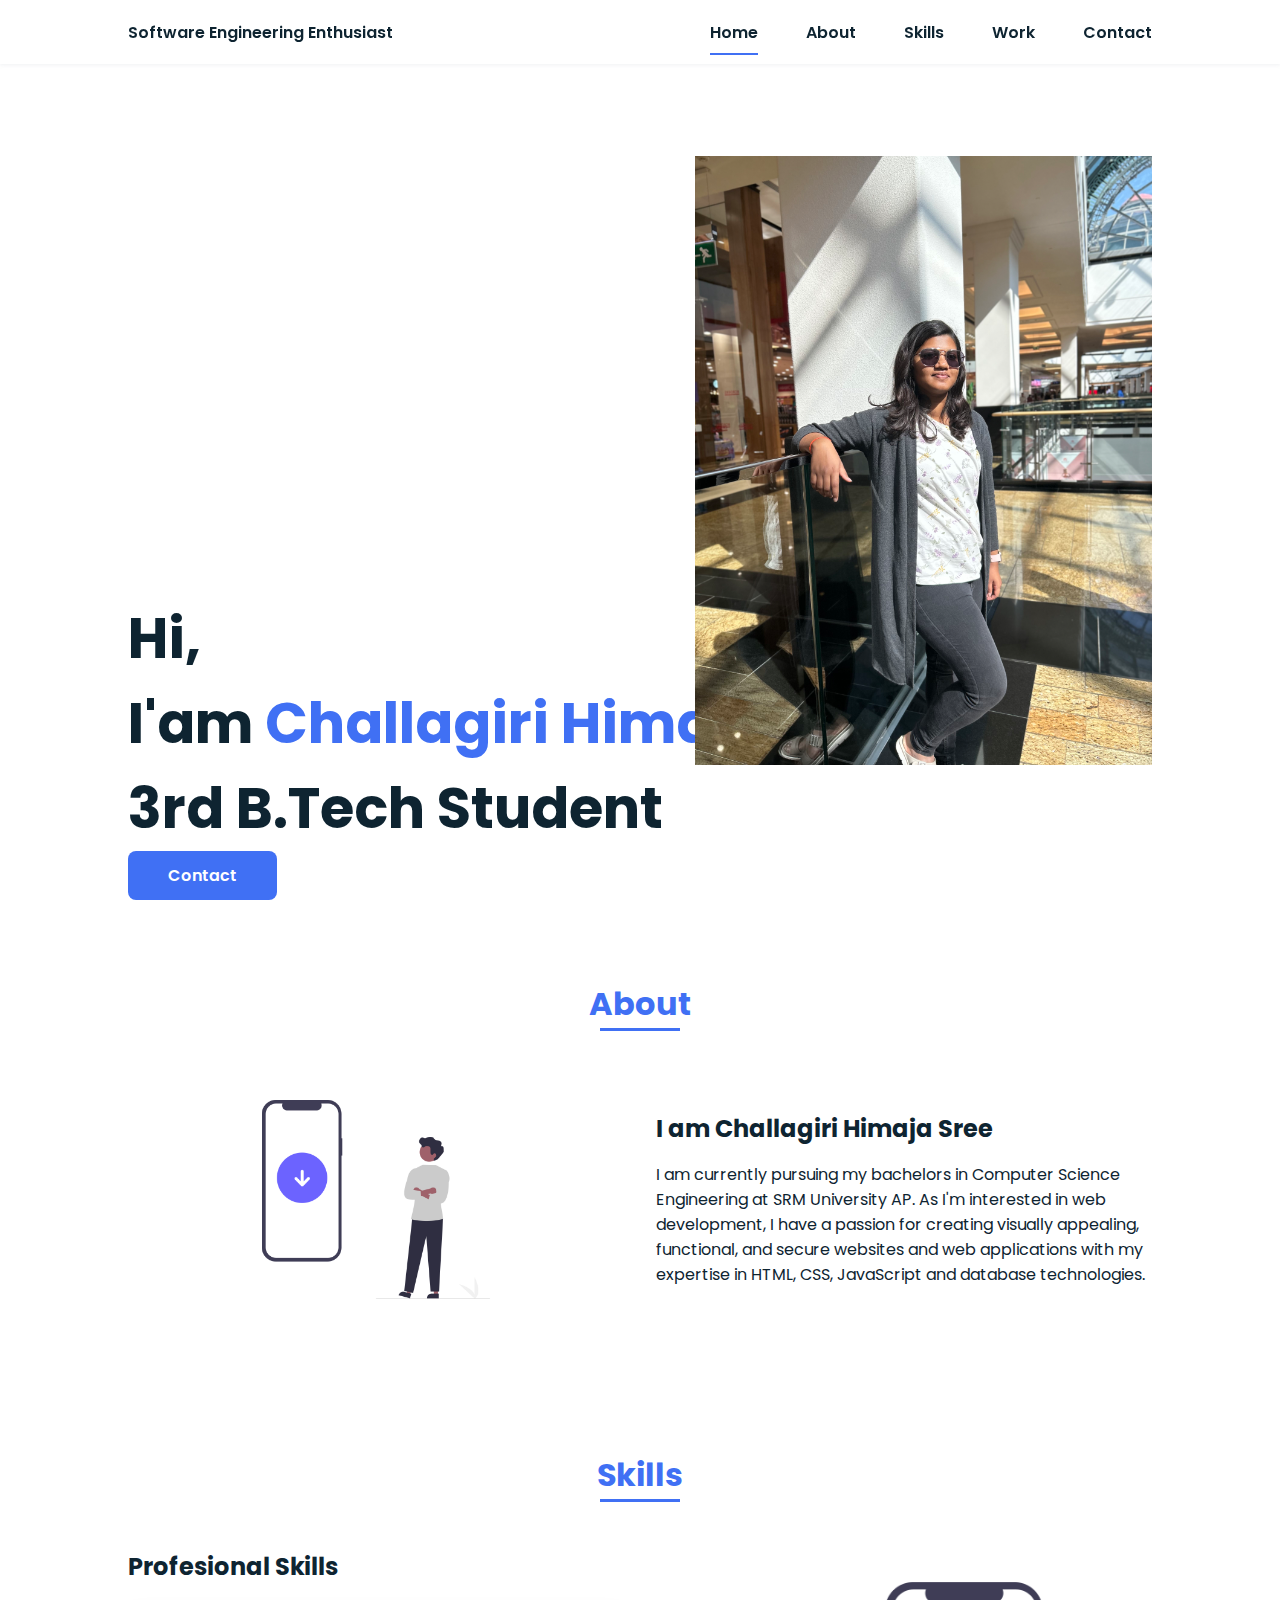
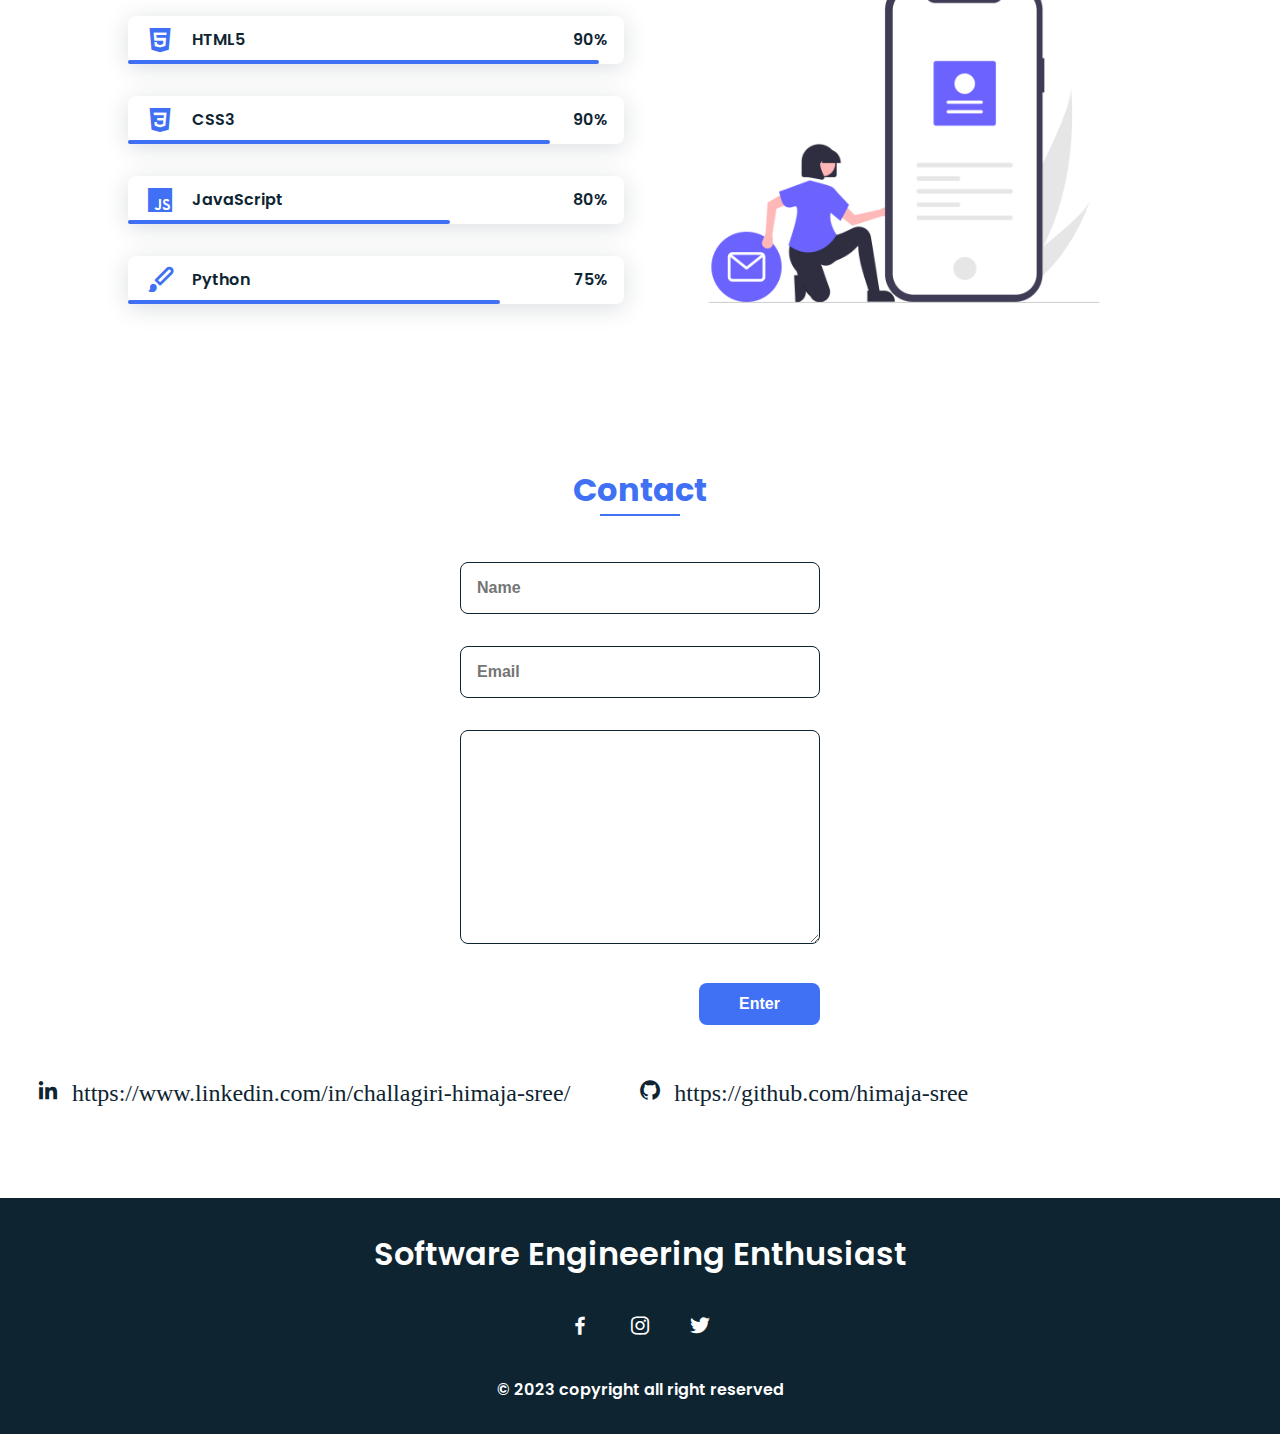
<file: oasis/task 2-portfolio/index.html>
<!DOCTYPE html>
<html lang="en">
    <head>
        <meta charset="UTF-8">
        <meta name="viewport" content="width=device-width, initial-scale=1.0">
        <link rel="stylesheet" href="style.css">
        <link href='https://cdn.jsdelivr.net/npm/boxicons@2.0.5/css/boxicons.min.css' rel='stylesheet'>

        <title>Portfolio Website</title>
    </head>
    <body>

         <!-- HEADER -->
         <header class="l-header">
            <nav class="nav bd-grid">
                <div>
                    <a href="#" class="nav__logo">Software Engineering Enthusiast</a>
                </div>

                <div class="nav__menu" id="nav-menu">
                    <ul class="nav__list">
                        <li class="nav__item"><a href="#home" class="nav__link active">Home</a></li>
                        <li class="nav__item"><a href="#about" class="nav__link">About</a></li>
                        <li class="nav__item"><a href="#skills" class="nav__link">Skills</a></li>
                        <li class="nav__item"><a href="#work" class="nav__link">Work</a></li>
                        <li class="nav__item"><a href="#contact" class="nav__link">Contact</a></li>
                    </ul>
                </div>

                <div class="nav__toggle" id="nav-toggle">
                    <i class='bx bx-menu'></i>
                </div>
            </nav>
        </header>

        <main class="l-main">
            <!--===== HOME =====-->
            <section class="home bd-grid" id="home">
                <div class="home__data">
                
                    <h1 class="home__title">Hi,<br>I'am <span class="home__title-color">Challagiri Himaja Sree</span><br>3rd B.Tech Student                                                                                 </h1>

                    <a href="#" class="button">Contact</a>
                </div>

                

                <div class="home__img">    
                    <img src="img/himaja.jpg" alt="">
                </div>
            </section>

            <!--===== ABOUT =====-->
            <section class="about section " id="about">
                <h2 class="section-title">About</h2>

                <div class="about__container bd-grid">
                    <div class="about__img">
                        <img src="img/about.png" alt="">
                    </div>
                    
                    <div>
                        <h2 class="about__subtitle">I am Challagiri Himaja Sree</h2>
                        <p class="about__text">I am currently pursuing my bachelors in Computer Science Engineering at SRM University AP. As I'm interested in web development, I have a passion for creating visually appealing, functional, and secure websites and web applications with my expertise in HTML, CSS, JavaScript and database technologies.</p>           
                    </div>                                   
                </div>
            </section>

            <!--===== SKILLS =====-->
            <section class="skills section" id="skills">
                <h2 class="section-title">Skills</h2>

                <div class="skills__container bd-grid">          
                    <div>
                        <h2 class="skills__subtitle">Profesional Skills</h2>
                        <p class="skills__text"></p>
                        <div class="skills__data">
                            <div class="skills__names">
                                <i class='bx bxl-html5 skills__icon'></i>
                                <span class="skills__name">HTML5</span>
                            </div>
                            <div class="skills__bar skills__html">

                            </div>
                            <div>
                                <span class="skills__percentage">90%</span>
                            </div>
                        </div>
                        <div class="skills__data">
                            <div class="skills__names">
                                <i class='bx bxl-css3 skills__icon'></i>
                                <span class="skills__name">CSS3</span>
                            </div>
                            <div class="skills__bar skills__css">
                                
                            </div>
                            <div>
                                <span class="skills__percentage">90%</span>
                            </div>
                        </div>
                        <div class="skills__data">
                            <div class="skills__names">
                                <i class='bx bxl-javascript skills__icon' ></i>
                                <span class="skills__name">JavaScript</span>
                            </div>
                            <div class="skills__bar skills__js">
                                
                            </div>
                            <div>
                                <span class="skills__percentage">80%</span>
                            </div>
                        </div>
                        <div class="skills__data">
                            <div class="skills__names">
                                <i class='bx bxs-paint skills__icon'></i>
                                <span class="skills__name">Python</span>
                            </div>
                            <div class="skills__bar skills__ux">
                                
                            </div>
                            <div>
                                <span class="skills__percentage">75%</span>
                            </div>
                        </div>
                    </div>
                    
                    <div>              
                        <img src="img/skills.png" alt="" class="skills__img">
                    </div>
                </div>
            </section>

            
            <!--===== CONTACT =====-->
            <section class="contact section" id="contact">
                <h2 class="section-title">Contact</h2>

                <div class="contact__container bd-grid">
                    <form action="" class="contact__form">
                        <input type="text" placeholder="Name" class="contact__input">
                        <input type="mail" placeholder="Email" class="contact__input">
                        <textarea name="" id="" cols="0" rows="10" class="contact__input"></textarea>
                        <input type="button" value="Enter" class="contact__button button">
                    </form>
                </div><br/><br/>
                <div class="home__social">
                    <a href="" class="home__social-icon">&nbsp;&nbsp;&nbsp;&nbsp;&nbsp;&nbsp;<i class='bx bxl-linkedin'>&nbsp;https://www.linkedin.com/in/challagiri-himaja-sree/<br></i></a><br>
                    <a href="" class="home__social-icon">&nbsp;&nbsp;&nbsp;&nbsp;&nbsp;&nbsp;<i class='bx bxl-github' >&nbsp;https://github.com/himaja-sree<br></i></a>
                </div>
            </section>
        </main>

        <!--===== FOOTER =====-->
        <footer class="footer">
            <p class="footer__title">Software Engineering Enthusiast</p>
            <div class="footer__social">
                <a href="#" class="footer__icon"><i class='bx bxl-facebook' ></i></a>
                <a href="#" class="footer__icon"><i class='bx bxl-instagram' ></i></a>
                <a href="#" class="footer__icon"><i class='bx bxl-twitter' ></i></a>
            </div>
            <p>&#169; 2023 copyright all right reserved</p>
        </footer>
    </body>
</html>
</file>
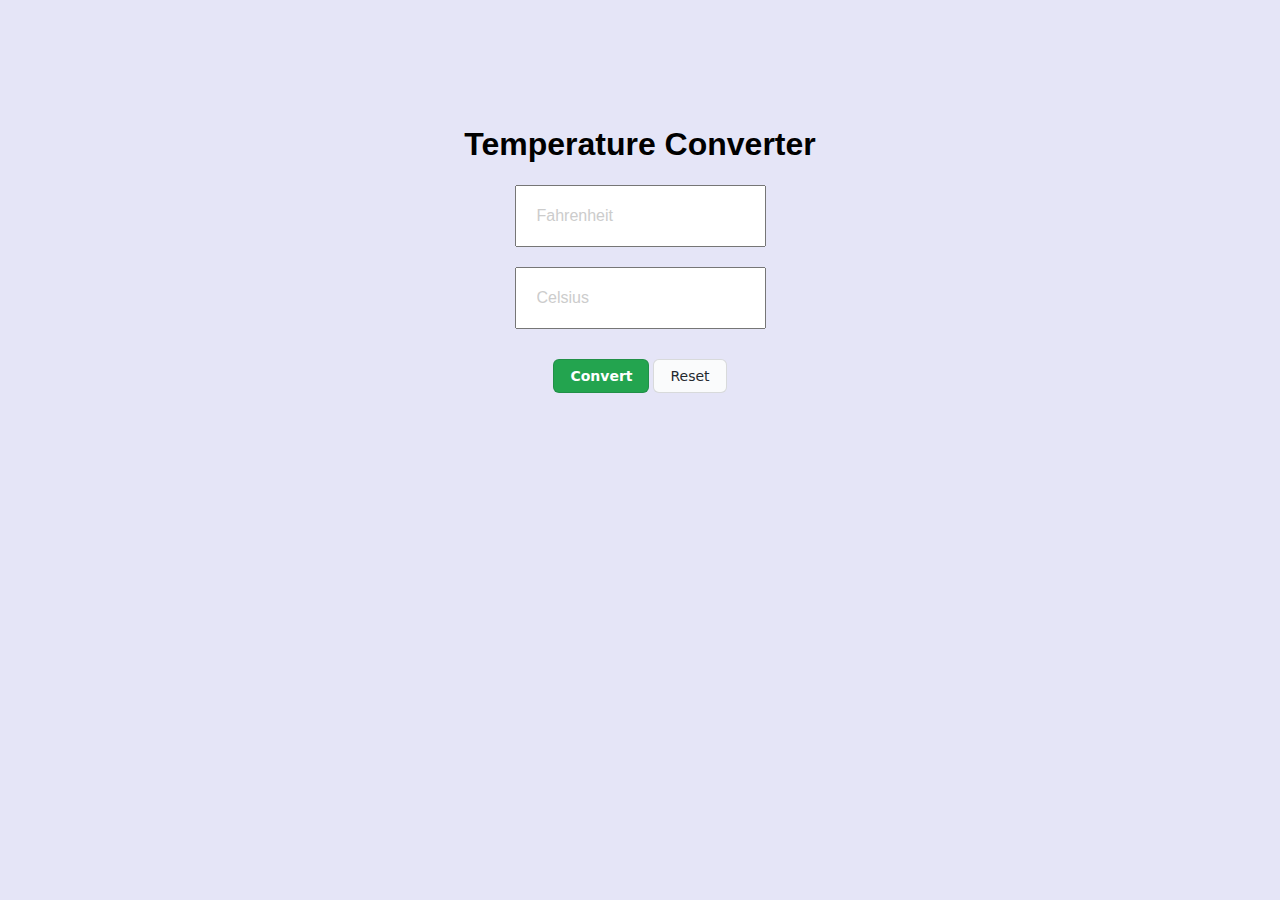
<file: oasis/task 3-temp converter/index.html>
<!DOCTYPE html>
<html lang="en">
<head>
    <meta charset="UTF-8">
    <meta http-equiv="X-UA-Compatible" content="IE=edge">
    <meta name="viewport" content="width=device-width, initial-scale=1.0">
    <title>Temperature Converter</title>
    <link rel="stylesheet" href="style.css">
</head>
<body>
    <center><h1>Temperature Converter</h1>
    <input type="text" id="fahrenheit" placeholder="Fahrenheit" name="f" value="" />
    <input type="text" id="celsius" placeholder="Celsius" name="c" value="" />
<button id="convert">Convert</button>
<button id="clear">Reset</button>
<script src="script.js"></script>
</center>
</body>
</html>
</file>
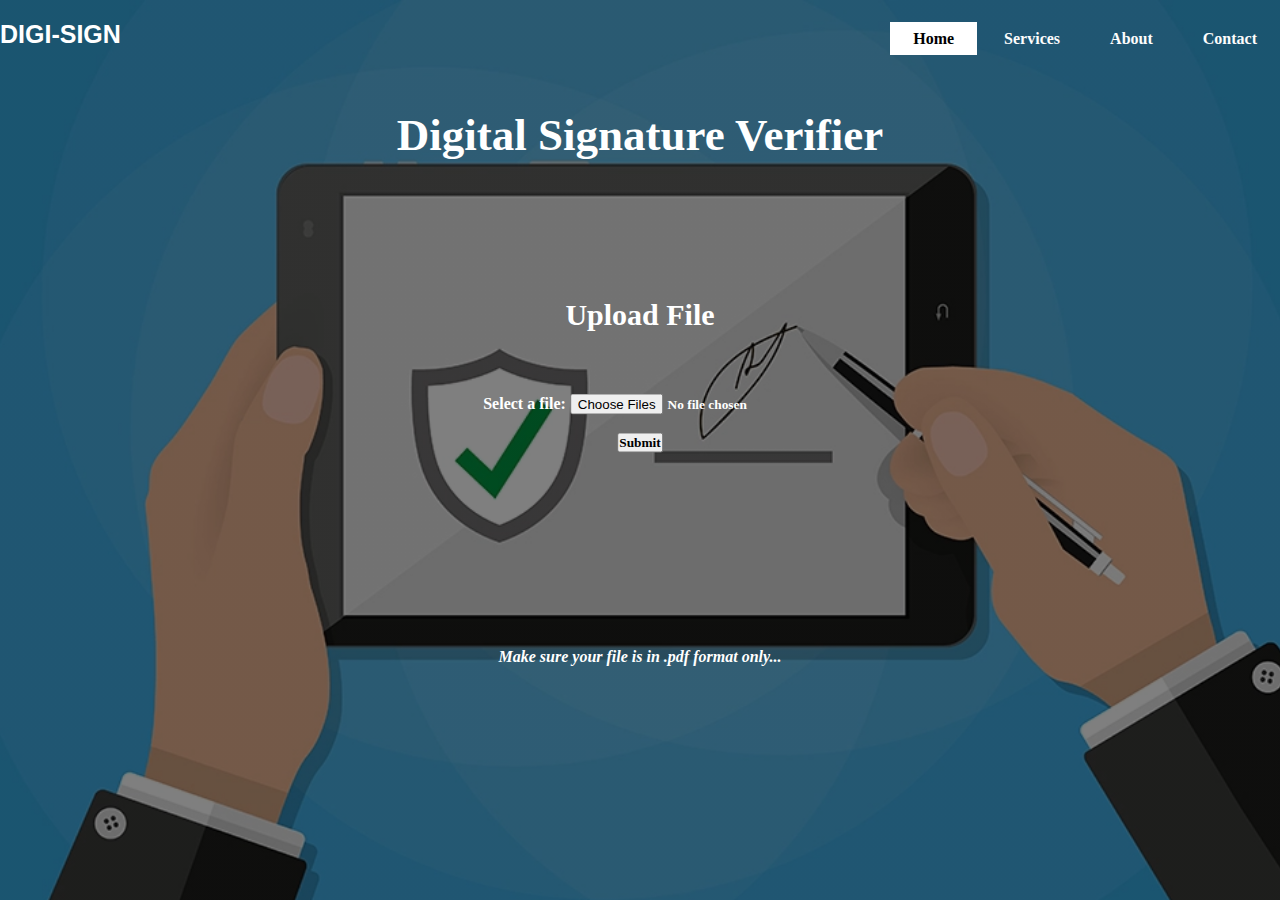
<file: oasis/task1-landing page/index.html>
<!DOCTYPE html>
<html>
<head>
    <title>DIGI-SIGN</title>
    <link rel="stylesheet" type="text/css" href="css/style.css">
</head>
<body>
    <header>
        <div class="main">
            <div class="logo">
                DIGI-SIGN
            </div>
            <ul>
                <li class="active"><a href="#">Home</a></li>
                <li><a href="#">Services</a></li>
                <li><a href="#">About</a></li>
                <li><a href="#">Contact</a></li>
            </ul>
        </div>
        <div class="title">
            <h1>Digital Signature Verifier</h1>
        </div>
        <div class="button">
            <a href="#" class="btn">Upload File</a>
        </div>
        <div class="file_up">
            <form action="/action_page.php" 
        enctype="multipart/form-data">
  
        <label for="myfile">Select a file:</label>
  
        <input type="file" id="myfile" 
            name="myfile" multiple="multiple" />
          
        <br /><br />
      
        <p align="center"><input type="submit" /></p>
    </form>
            
        </div>
        <div class="inst">
            <br><i>Make sure your file is in .pdf format only...</i></br>
        </div>
    </header>

</body>
</file>
<file: oasis/task 2-portfolio/style.css>
/*===== GOOGLE FONTS =====*/
@import url("https://fonts.googleapis.com/css2?family=Poppins:wght@400;600;700&display=swap");
/*===== VARIABLES CSS =====*/
:root{
  --header-height: 3rem;
  --font-semi: 600;
}

/*===== Colores =====*/
:root{
  --first-color: #4070F4;
  --second-color: #0E2431;
}

/*===== Fuente y tipografia =====*/
:root{
  --body-font: 'Poppins', sans-serif;
  --big-font-size: 2rem;
  --h2-font-size: 1.25rem;
  --normal-font-size: 0.938rem;
}
@media screen and (min-width: 768px){
  :root{
    --big-font-size: 3.5rem;
    --h2-font-size: 2rem;
    --normal-font-size: 1rem;
  }
}

/*===== Margenes =====*/
:root{
  --mb-1: 0.5rem;
  --mb-2: 1rem;
  --mb-3: 1.5rem;
  --mb-4: 2rem;
  --mb-5: 2.5rem;
  --mb-6: 3rem;
}

/*===== z index =====*/
:root{
  --z-back: -10;
  --z-normal: 1;
  --z-tooltip: 10;
  --z-fixed: 100;
}

/*===== BASE =====*/
*,::before,::after{
  box-sizing: border-box;
}
html{
  scroll-behavior: smooth;
}
body{
  margin: var(--header-height) 0 0 0;
  font-family: var(--body-font);
  font-size: var(--normal-font-size);
  color: var(--second-color);
}
h1,h2,p{
  margin: 0;
}
ul{
  margin: 0;
  padding: 0;
  list-style: none;
}
a{
  text-decoration: none;
}
img{
  max-width: 100%;
  height: auto;
  display: block;
}

/*===== CLASS CSS ===== */
.section-title{
  position: relative;
  font-size: var(--h2-font-size);
  color: var(--first-color);
  margin-top: var(--mb-2);
  margin-bottom: var(--mb-4);
  text-align: center;
}
.section-title::after{
  position: absolute;
  content: "";
  width: 64px;
  height: 0.18rem;
  left: 0;
  right: 0;
  margin: auto;
  top: 2rem;
  background-color: var(--first-color);
}
.section{
  padding-top: 3rem;
  padding-bottom: 2rem;
}

/*===== LAYOUT =====*/
.bd-grid{
  max-width: 1024px;
  display: grid;
  grid-template-columns: 100%;
  grid-column-gap: 2rem;
  width: calc(100% - 2rem);
  margin-left: var(--mb-2);
  margin-right: var(--mb-2);
}
.l-header{
  width: 100%;
  position: fixed;
  top: 0;
  left: 0;
  z-index: var(--z-fixed);
  background-color: #fff;
  box-shadow: 0 1px 4px rgba(146,161,176,.15);
}

/*===== NAV =====*/
.nav{
  height: var(--header-height);
  display: flex;
  justify-content: space-between;
  align-items: center;
  font-weight: var(--font-semi);
}
@media screen and (max-width: 768px){
  .nav__menu{
    position: fixed;
    top: var(--header-height);
    right: -100%;
    width: 80%;
    height: 100%;
    padding: 2rem;
    background-color: var(--second-color);
    transition: .5s;
  }
}
.nav__item{
  margin-bottom: var(--mb-4);
}
.nav__link{
  position: relative;
  color: #fff;
}
.nav__link:hover{
  position: relative;
}
.nav__link:hover::after{
  position: absolute;
  content: "";
  width: 100%;
  height: 0.18rem;
  left: 0;
  top: 2rem;
  background-color: var(--first-color);
}
.nav__logo{
  color: var(--second-color);
}
.nav__toggle{
  color: var(--second-color);
  font-size: 1.5rem;
  cursor: pointer;
}

/*Active menu*/
.active::after{
  position: absolute;
  content: "";
  width: 100%;
  height: 0.18rem;
  left: 0;
  top: 2rem;
  background-color: var(--first-color);
}

/*=== Show menu ===*/
.show{
  right: 0;
}

/*===== HOME =====*/
.home{
  height: calc(100vh - 3rem);
  row-gap: 1rem;
}
.home__data{
  align-self: center;
}
.home__title{
  font-size: var(--big-font-size);
  margin-top:0%
}
.home__title-color{
  color: var(--first-color);
}
.home__social{
  display: flex;
  flex-direction: column;
}
.home__social-icon{
  width: max-content;
  margin-bottom: var(--mb-2);
  font-size: 1.5rem;
  color: var(--second-color);
}
.home__social-icon:hover{
  color: var(--first-color);
}
.home__img{
  position: absolute;
  right: 0;
  bottom: 0;
  width: 295px;
}

/*BUTTONS*/
.button{
  display: inline-block;
  background-color: var(--first-color);
  color: #fff;
  padding: .75rem 2.5rem;
  font-weight: var(--font-semi);
  border-radius: .5rem;
}
.button:hover{
  box-shadow: 0 10px 36px rgba(0,0,0,.15);
}

/* ===== ABOUT =====*/
.about__container{
  row-gap: 2rem;
  text-align: center;
}
.about__subtitle{
  margin-bottom: var(--mb-2);
}
.about__img{
  justify-self: center;
}
.about__img img{
  width: 200px;
  border-radius: .5rem;
}

/* ===== SKILLS =====*/
.skills__container{
  row-gap: 2rem;
  text-align: center;
}
.skills__subtitle{
  margin-bottom: var(--mb-2);
}
.skills__text{
  margin-bottom: var(--mb-4);
}
.skills__data{
  display: flex;
  justify-content: space-between;
  align-items: center;
  position: relative;
  font-weight: var(--font-semi);
  padding: .5rem 1rem;
  margin-bottom: var(--mb-4);
  border-radius: .5rem;
  box-shadow: 0 4px 25px rgba(14,36,49,.15);
}
.skills__icon{
  font-size: 2rem;
  margin-right: var(--mb-2);
  color: var(--first-color);
}
.skills__names{
  display: flex;
  align-items: center;
}
.skills__bar{
  position: absolute;
  left: 0;
  bottom: 0;
  background-color: var(--first-color);
  height: .25rem;
  border-radius: .5rem;
  z-index: var(--z-back);
}
.skills__html{
  width: 95%;
}
.skills__css{
  width: 85%;
}
.skills__js{
  width: 65%;
}
.skills__ux{
  width: 75%;
}
.skills__img{
  border-radius: .5rem;
}

/* ===== WORK =====*/
.work__container{
  row-gap: 2rem;
}
.work__img{
  box-shadow: 0 4px 25px rgba(14,36,49,.15);
  border-radius: .5rem;
  overflow: hidden;
}
.work__img img{
  transition: 1s;
  cursor: pointer;
}
.work__img img:hover{
  transform: scale(1.1);
}

/* ===== CONTACT =====*/
.contact__input{
  width: 100%;
  font-size: var(--normal-font-size);
  font-weight: var(--font-semi);
  padding: 1rem;
  border-radius: .5rem;
  border: 1.5px solid var(--second-color);
  outline: none;
  margin-bottom: var(--mb-4);
}
.contact__button{
  display: block;
  border: none;
  outline: none;
  font-size: var(--normal-font-size);
  cursor: pointer;
  margin-left: auto;
}

/* ===== FOOTER =====*/
.footer{
  background-color: var(--second-color);
  color: #fff;
  text-align: center;
  font-weight: var(--font-semi);
  padding: 2rem 0;
}
.footer__title{
  font-size: 2rem;
  margin-bottom: var(--mb-4);
}
.footer__social{
  margin-bottom: var(--mb-4);
}
.footer__icon{
  font-size: 1.5rem;
  color: #fff;
  margin: 0 var(--mb-2)
}

/* ===== MEDIA QUERIES=====*/
@media screen and (min-width: 768px){
  body{
    margin: 0;
  }
  .section{
    padding-top: 4rem;
    padding-bottom: 3rem;
  }
  .section-title{
    margin-bottom: var(--mb-6);
  }
  .section-title::after{
    width: 80px;
    top: 3rem;
  }

  .nav{
    height: calc(var(--header-height) + 1rem);
  }
  .nav__list{
    display: flex;
    padding-top: 0;
  }
  .nav__item{
    margin-left: var(--mb-6);
    margin-bottom: 0;
  }
  .nav__toggle{
    display: none;
  }
  .nav__link{
    color: var(--second-color);
  }

  .home{
    height: 100vh;
  }
  .home__data{
    align-self: flex-end;
  }
  .home__social{
    padding-top: 0;
    padding-bottom: 2.5rem;
    flex-direction: row;
    align-self: flex-end;
  }
  .home__social-icon{
    margin-bottom: 0;
    margin-right: var(--mb-4);
  }
  .home__img{
    width: 457px;
    bottom: 15%;
  }

  .about__container, .skills__container{
    grid-template-columns: repeat(2,1fr);
    align-items: center;
    text-align: initial;
  }
  .about__img img{
    width: 300px;
  }
  .work__container{
    grid-template-columns: repeat(3, 1fr);
    grid-template-rows: repeat(2,1fr);
    column-gap: 2rem;
  }
  .contact__form{
    width: 360px;
  }
  .contact__container{
    justify-items: center;
  }
}

@media screen and (min-width: 1024px) {
  .bd-grid {
    margin-left: auto;
    margin-right: auto;
  }
  .home__img {
    right: 10%;
  }
}
</file>
<file: oasis/task 3-temp converter/style.css>
body{
    background-color: #e5e5f7;
  }
  #convert{
    margin-top: 10px;
    background-color: #23a44f;
    border: 1px solid rgba(27, 31, 35, .15);
    border-radius: 6px;
    box-sizing: border-box;
    color: #fff;
    cursor: pointer;
    display: inline-block;
    font-family: system-ui, -apple-system, BlinkMacSystemFont, 'Segoe UI', Roboto, Oxygen, Ubuntu, Cantarell, 'Open Sans', 'Helvetica Neue', sans-serif;
    font-size: 14px;
    font-weight: 600;
    line-height: 20px;
    padding: 6px 16px;
    position: relative;
    text-align: center;
    text-decoration: none;
    user-select: none;
    -webkit-user-select: none;
    touch-action: manipulation;
    vertical-align: middle;
    white-space: nowrap;
  }
  #clear{
    margin-top: 10px;
    background-color: #fafbfc;
    border: 1px solid rgba(27, 31, 35, .15);
    border-radius: 6px;
    box-sizing: border-box;
    color: #24292e;
    cursor: pointer;
    display: inline-block;
    font-family: system-ui, -apple-system, BlinkMacSystemFont, 'Segoe UI', Roboto, Oxygen, Ubuntu, Cantarell, 'Open Sans', 'Helvetica Neue', sans-serif;
    font-size: 14px;
    font-weight: 500;
    line-height: 20px;
    padding: 6px 16px;
    position: relative;
    text-align: center;
    text-decoration: none;
    user-select: none;
    -webkit-user-select: none;
    touch-action: manipulation;
    vertical-align: middle;
    white-space: nowrap;
  }
  #convert:hover{
    background-color: #bcc768;
  }
  h1{
    margin-top: 10%;
    font-family: sans-serif;
    color: black;
  }
  input{
    display: block;
    padding: 20px;
    margin: 20px;
    margin-top: 10px;
    font-size: 1em;
    color: #131212;
  }
  ::-webkit-input-placeholder{
    color: #ccc;
  }
  ::-ms-input-placeholder{
    color: #ccc;
  }
</file>
<file: oasis/task1-landing page/css/style.css>
*{
    margin: 0;
    padding: 0;
    font-family: Century gothic;
    font-weight: bold;
}
header{
    background-image:linear-gradient(rgba(0,0,0,0.5),rgba(0,0,0,0.5)), url(../bg.png);
    height: 100vh;
    background-repeat: no-repeat;
  background-size: cover;
  background-position: center;
}
ul{
    float:right;
    list-style-type: none;
    margin-top: 30px;
}
ul li{
    display:inline-block;
}
ul li a{
    text-decoration: none;
    color: rgb(253, 253, 253);
    padding:5px 20px;
    border: 3px solid transparent;
    transition: 0.06s ease;

}
ul li a:hover{
    background-color: #fff;
    color: #000;
}
ul li.active a{
    background-color: #fff;
    color: #000;
}
.logo{
    margin-top: 20px;
    font-size: 25px;
    float:left;
    font-family: 'Lucida Sans', 'Lucida Sans Regular', 'Lucida Grande', 'Lucida Sans Unicode', Geneva, Verdana, sans-serif;
    color:#fff;
    
}
.main{
    max-width: 1500px;
    margin:auto;
}
.title
{
    position: absolute;
    top:15%;
    left: 50%;
    transform: translate(-50%, -50%);
}
.title h1{
    color:#fff;
    font-size: 45px;
    font-family: Segoe UI;
}
.button{
    position: absolute;
    top:35%;
    left: 50%;
    transform: translate(-50%, -50%);   
    transition: 0.06s ease; 
    font-size: 30px;
    font-family: Century gothic;
}
.btn{
    
    padding: 10px 30px;
    color:#fff;
    text-decoration: none;
}

.file_up{
    border: 1px solid transparent;
    position: absolute;
    top:47%;
    left: 50%;
    transform: translate(-50%, -50%);
    color:#fff;
    font-family: Century gothic;
}
.file_up:hover{
    background-color: #fff;
    color: #000;
}
.inst{
    border: 1px solid transparent;
    position: absolute;
    top:72%;
    left: 50%;
    transform: translate(-50%, -50%);
    color:#fff;
    font-family: Century gothic;
}
</file>
